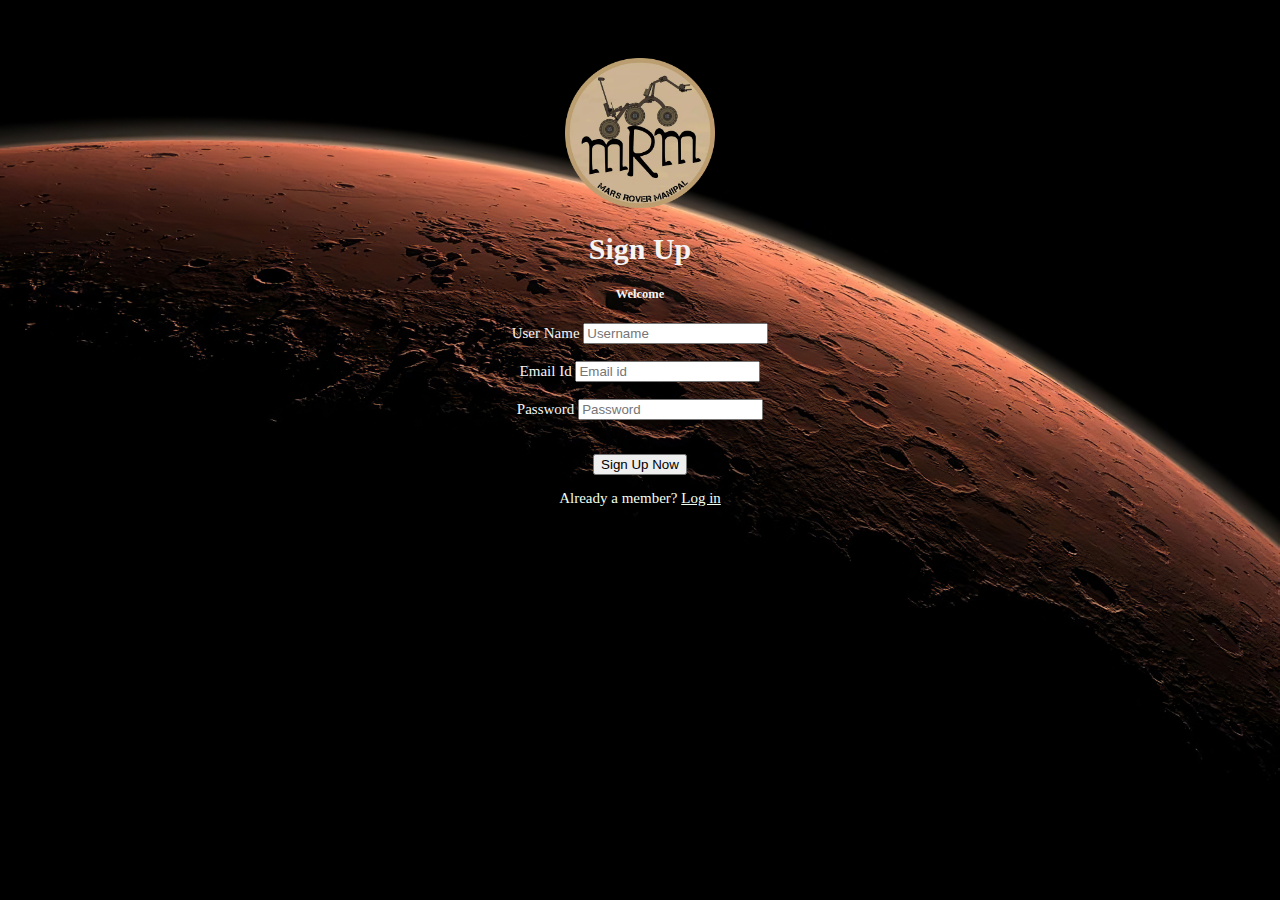
<file: index.html>
<!DOCTYPE html>
<html lang="en">

<head>
    <meta charset="UTF-8">
    <meta name="viewport" content="width=device-width, initial-scale=1.0">
    <title>Sign Up</title>
    <link rel="stylesheet" href="style1.css" />

</head>

<body>
            <center>
                <img src="logo.webp" alt="MRM"/>
                 <h1>Sign Up</h1>
                 <h5>Welcome</h5>
                 <form action="" method="get">
                    <div>
                        <h><label for="userNmae">User Name</label></h>
                        <input type="text" id="userName" name="userName" placeholder="Username"> <br>

                        <br><h><label for="email">Email Id</label></h>
                        <input type="email" id="email" name="email" placeholder="Email id"> <br>
                    </div>
                    <div>
                       <br> <h><label for="password">Password</label></h>
                        <input type="password" id="password" name="password" placeholder="Password"> <br>
                    </div>
                    <br> <br><button type="button" id="btn">Sign Up Now</button>
                    <p style="color: honeydew;">Already a member? <a style="color: honeydew;" href="login.html">Log in</a></p>

                    <center>
                </form>
</body>

</html>
</file>
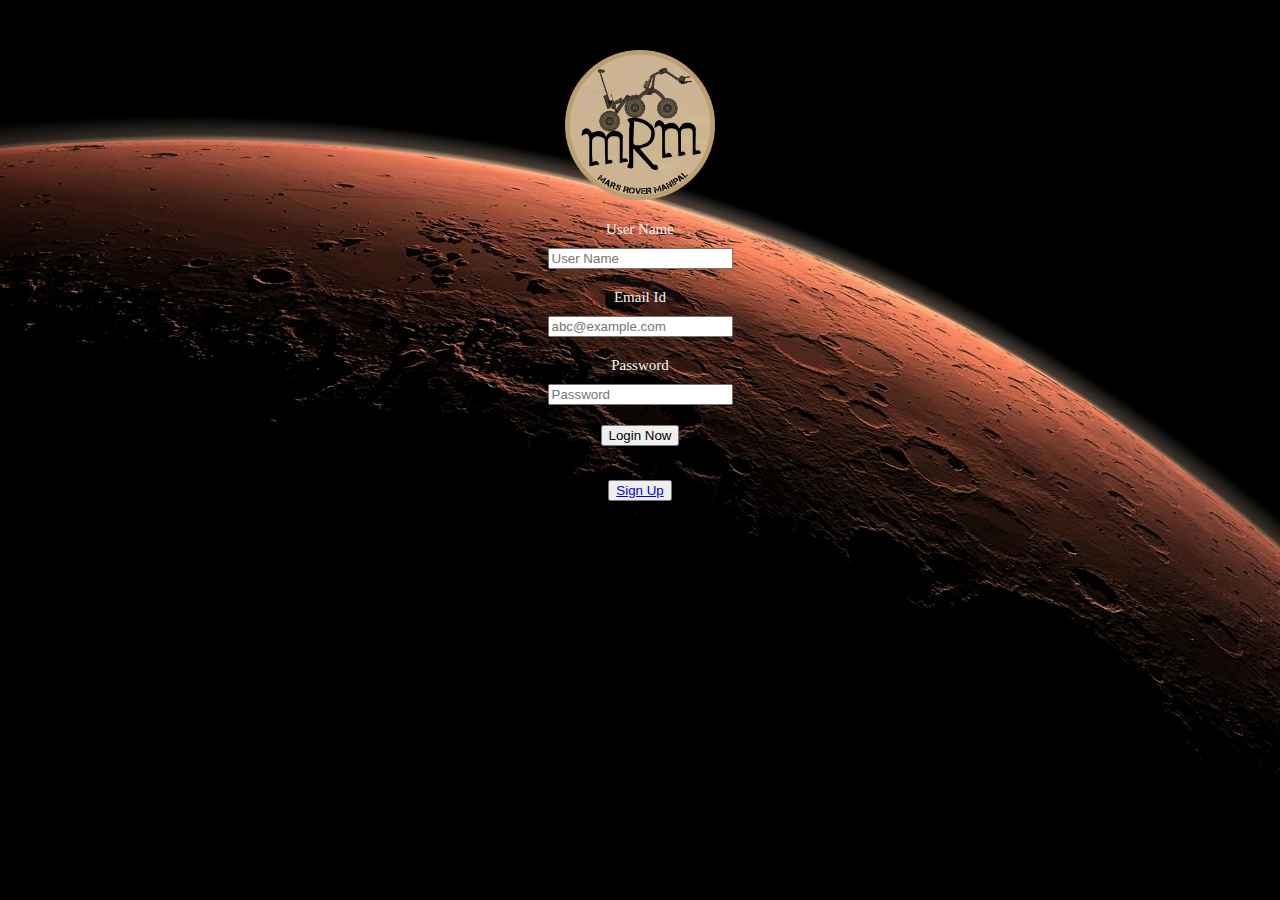
<file: login.html>
<!DOCTYPE html>
<html lang="en">
<head>
    <meta charset="UTF-8">
    <meta name="viewport" content="width=device-width, initial-scale=1.0">
    <style>
        body{
            margin: 0;
            padding: 10px;
            box-sizing: border-box;
        }
        #userName, #email, #password{
            margin-top: 10px;
            margin-bottom: 20px;
        }
    </style>
    <title>Sign Up page</title>
    <link rel="stylesheet" href="style1.css" /> 
</head>
<body>
    <form action="">
        <center>
            <img src="logo.webp" alt="MRM"/> <br> <br>
        <label for="userName">User Name</label><br>
        <input type="text" id="userName" placeholder="User Name"><br>
        <label for="email">Email Id</label><br>
        <input type="email" id = "email" placeholder="abc@example.com"><br>
        <label for="password">Password</label><br>
        <input type="text" id="password" placeholder="Password">
        <br><button type="button" id="btn">Login Now</button><br><br><br>
        <button>
            <a href="index.html">Sign Up</a>
        </button>
        <center>
</body>
</html>
</file>
<file: style1.css>
body{
    background-image: url(mars1.jpg);color: whitesmoke;font-family: "Times New Roman", Times, serif;
    font-size: 15px;
    padding-top: 50px;
    background-size: cover;
}
.button {
    background-color: #7492d4;
    border: none;
    color: rgb(5, 4, 49);
    padding: 15px 32px;
    text-align: center;
    text-decoration: none;
    display: inline-block;
    font-size: 16px;
}
img {
    height: 150px;
    width: 150px;


}
</file>
